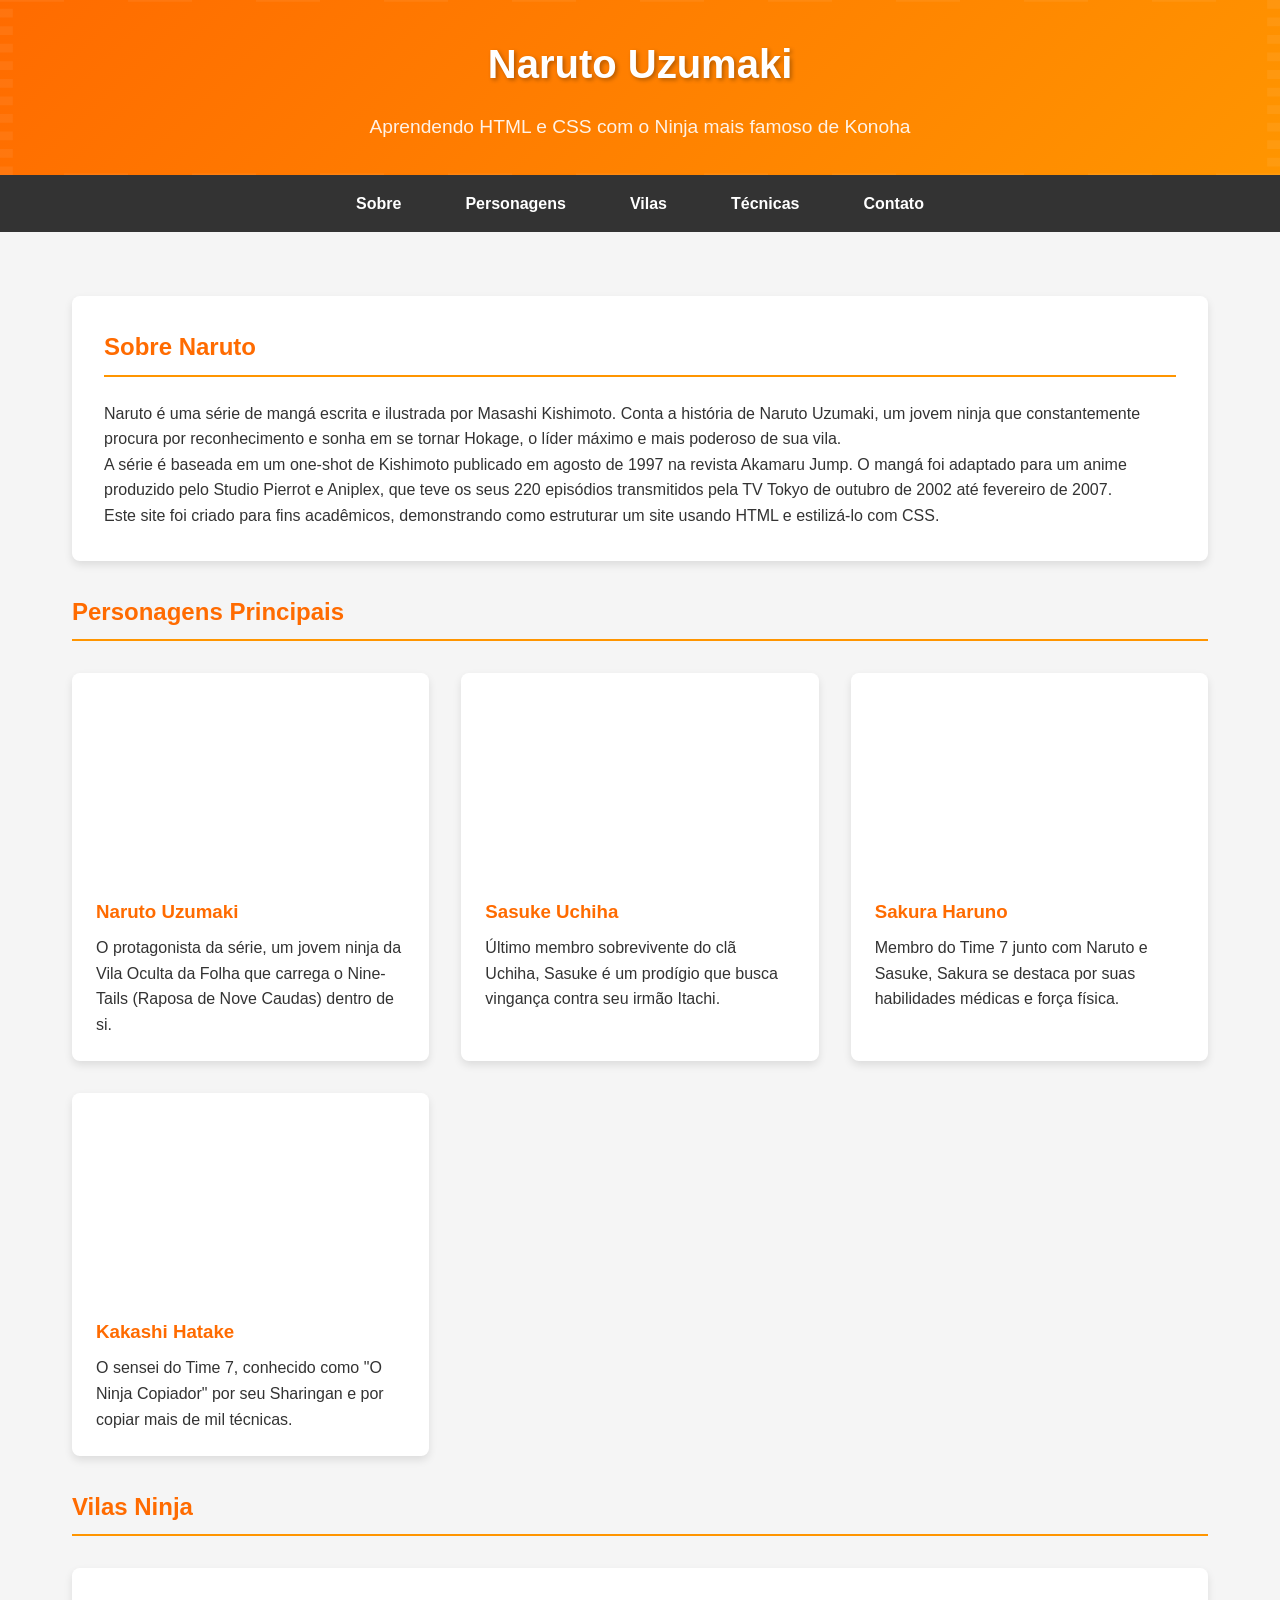
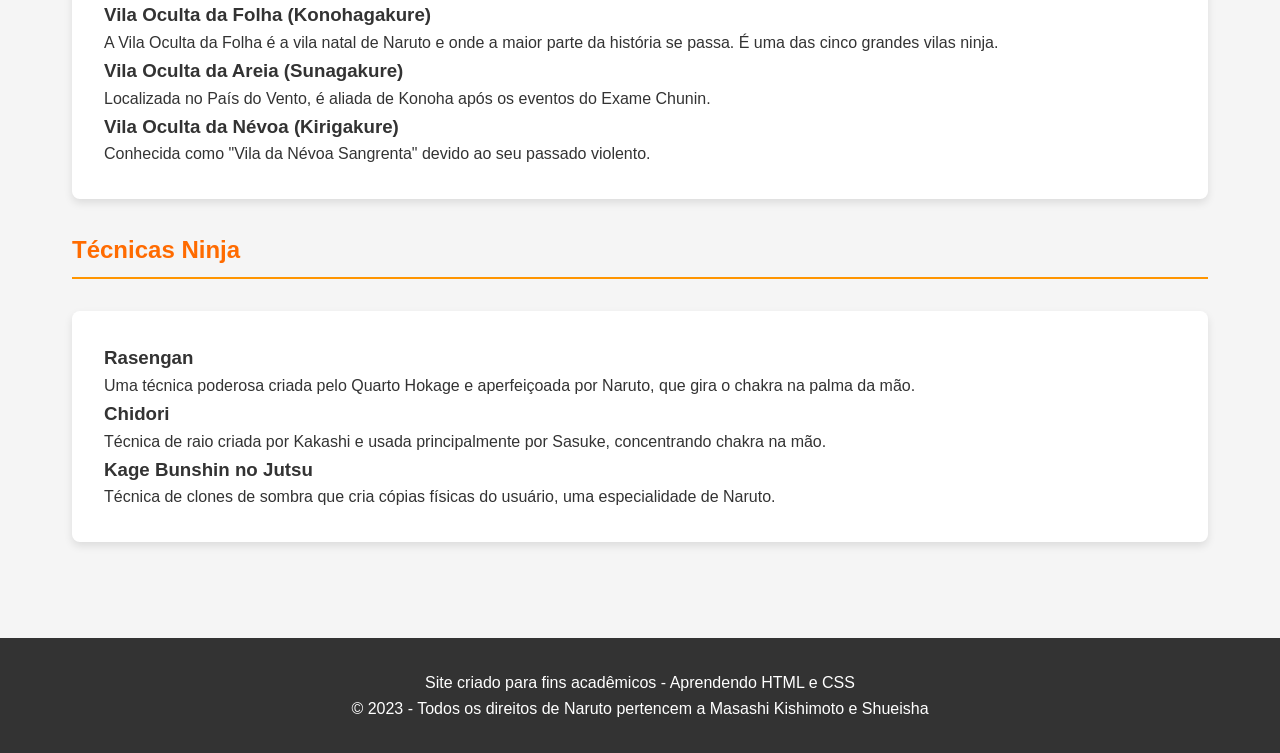
<file: modelo.html>
<!DOCTYPE html>
<html lang="pt-br">
<head>
    <meta charset="UTF-8">
    <meta name="viewport" content="width=device-width, initial-scale=1.0">
    <title>Naruto - Aprendendo HTML e CSS</title>
    <style>
        /* Reset básico e estilos globais */
        * {
            margin: 0;
            padding: 0;
            box-sizing: border-box;
            font-family: 'Segoe UI', Tahoma, Geneva, Verdana, sans-serif;
        }
        
        body {
            background-color: #f5f5f5;
            color: #333;
            line-height: 1.6;
        }
        
        /* Cabeçalho */
        header {
            background: linear-gradient(135deg, #ff6b00, #ff9500);
            color: white;
            text-align: center;
            padding: 2rem 0;
            position: relative;
            overflow: hidden;
        }
        
        header::before {
            content: "";
            position: absolute;
            top: 0;
            left: 0;
            width: 100%;
            height: 100%;
            background: url('data:image/svg+xml;utf8,<svg xmlns="http://www.w3.org/2000/svg" viewBox="0 0 100 100" preserveAspectRatio="none"><path d="M0,0 L100,0 L100,100 L0,100 Z" fill="none" stroke="white" stroke-width="2" stroke-dasharray="5,5" opacity="0.3"/></svg>');
            opacity: 0.2;
        }
        
        .logo {
            font-size: 2.5rem;
            font-weight: bold;
            margin-bottom: 1rem;
            text-shadow: 2px 2px 4px rgba(0, 0, 0, 0.3);
        }
        
        .subtitle {
            font-size: 1.2rem;
            opacity: 0.9;
        }
        
        /* Navegação */
        nav {
            background-color: #333;
            position: sticky;
            top: 0;
            z-index: 100;
        }
        
        nav ul {
            display: flex;
            justify-content: center;
            list-style: none;
        }
        
        nav li {
            padding: 1rem 2rem;
        }
        
        nav a {
            color: white;
            text-decoration: none;
            font-weight: bold;
            transition: color 0.3s;
        }
        
        nav a:hover {
            color: #ff9500;
        }
        
        /* Conteúdo principal */
        .container {
            max-width: 1200px;
            margin: 0 auto;
            padding: 2rem;
        }
        
        .section-title {
            color: #ff6b00;
            margin-bottom: 1.5rem;
            padding-bottom: 0.5rem;
            border-bottom: 2px solid #ff9500;
        }
        
        /* Cards de personagens */
        .characters {
            display: grid;
            grid-template-columns: repeat(auto-fill, minmax(300px, 1fr));
            gap: 2rem;
            margin: 2rem 0;
        }
        
        .character-card {
            background-color: white;
            border-radius: 8px;
            overflow: hidden;
            box-shadow: 0 4px 8px rgba(0, 0, 0, 0.1);
            transition: transform 0.3s, box-shadow 0.3s;
        }
        
        .character-card:hover {
            transform: translateY(-5px);
            box-shadow: 0 8px 16px rgba(0, 0, 0, 0.2);
        }
        
        .character-image {
            height: 200px;
            background-size: cover;
            background-position: center;
        }
        
        .character-info {
            padding: 1.5rem;
        }
        
        .character-name {
            color: #ff6b00;
            margin-bottom: 0.5rem;
        }
        
        /* Seção sobre */
        .about {
            background-color: white;
            padding: 2rem;
            border-radius: 8px;
            margin: 2rem 0;
            box-shadow: 0 4px 8px rgba(0, 0, 0, 0.1);
        }
        
        /* Rodapé */
        footer {
            background-color: #333;
            color: white;
            text-align: center;
            padding: 2rem;
            margin-top: 2rem;
        }
        
        /* Responsividade */
        @media (max-width: 768px) {
            nav ul {
                flex-direction: column;
                align-items: center;
            }
            
            nav li {
                padding: 0.5rem 1rem;
            }
            
            .characters {
                grid-template-columns: 1fr;
            }
        }
        
        /* Animações */
        @keyframes fadeIn {
            from { opacity: 0; transform: translateY(20px); }
            to { opacity: 1; transform: translateY(0); }
        }
        
        .fade-in {
            animation: fadeIn 0.8s ease-out forwards;
        }
        
        .delay-1 { animation-delay: 0.2s; }
        .delay-2 { animation-delay: 0.4s; }
        .delay-3 { animation-delay: 0.6s; }
    </style>
</head>
<body>
    <header>
        <div class="logo">Naruto Uzumaki</div>
        <div class="subtitle">Aprendendo HTML e CSS com o Ninja mais famoso de Konoha</div>
    </header>
    
    <nav>
        <ul>
            <li><a href="#sobre">Sobre</a></li>
            <li><a href="#personagens">Personagens</a></li>
            <li><a href="#vilas">Vilas</a></li>
            <li><a href="#tecnicas">Técnicas</a></li>
            <li><a href="#contato">Contato</a></li>
        </ul>
    </nav>
    
    <div class="container">
        <section id="sobre" class="about fade-in">
            <h2 class="section-title">Sobre Naruto</h2>
            <p>Naruto é uma série de mangá escrita e ilustrada por Masashi Kishimoto. Conta a história de Naruto Uzumaki, um jovem ninja que constantemente procura por reconhecimento e sonha em se tornar Hokage, o líder máximo e mais poderoso de sua vila.</p>
            <p>A série é baseada em um one-shot de Kishimoto publicado em agosto de 1997 na revista Akamaru Jump. O mangá foi adaptado para um anime produzido pelo Studio Pierrot e Aniplex, que teve os seus 220 episódios transmitidos pela TV Tokyo de outubro de 2002 até fevereiro de 2007.</p>
            <p>Este site foi criado para fins acadêmicos, demonstrando como estruturar um site usando HTML e estilizá-lo com CSS.</p>
        </section>
        
        <section id="personagens" class="fade-in delay-1">
            <h2 class="section-title">Personagens Principais</h2>
            <div class="characters">
                <div class="character-card">
                    <div class="character-image" style="background-image: url('https://i.imgur.com/JYw0DAA.png');"></div>
                    <div class="character-info">
                        <h3 class="character-name">Naruto Uzumaki</h3>
                        <p>O protagonista da série, um jovem ninja da Vila Oculta da Folha que carrega o Nine-Tails (Raposa de Nove Caudas) dentro de si.</p>
                    </div>
                </div>
                
                <div class="character-card">
                    <div class="character-image" style="background-image: url('https://i.imgur.com/3QZxQ2a.png');"></div>
                    <div class="character-info">
                        <h3 class="character-name">Sasuke Uchiha</h3>
                        <p>Último membro sobrevivente do clã Uchiha, Sasuke é um prodígio que busca vingança contra seu irmão Itachi.</p>
                    </div>
                </div>
                
                <div class="character-card">
                    <div class="character-image" style="background-image: url('https://i.imgur.com/5vQZQ2a.png');"></div>
                    <div class="character-info">
                        <h3 class="character-name">Sakura Haruno</h3>
                        <p>Membro do Time 7 junto com Naruto e Sasuke, Sakura se destaca por suas habilidades médicas e força física.</p>
                    </div>
                </div>
                
                <div class="character-card">
                    <div class="character-image" style="background-image: url('https://i.imgur.com/7vQZQ2a.png');"></div>
                    <div class="character-info">
                        <h3 class="character-name">Kakashi Hatake</h3>
                        <p>O sensei do Time 7, conhecido como "O Ninja Copiador" por seu Sharingan e por copiar mais de mil técnicas.</p>
                    </div>
                </div>
            </div>
        </section>
        
        <section id="vilas" class="fade-in delay-2">
            <h2 class="section-title">Vilas Ninja</h2>
            <div class="about">
                <h3>Vila Oculta da Folha (Konohagakure)</h3>
                <p>A Vila Oculta da Folha é a vila natal de Naruto e onde a maior parte da história se passa. É uma das cinco grandes vilas ninja.</p>
                
                <h3>Vila Oculta da Areia (Sunagakure)</h3>
                <p>Localizada no País do Vento, é aliada de Konoha após os eventos do Exame Chunin.</p>
                
                <h3>Vila Oculta da Névoa (Kirigakure)</h3>
                <p>Conhecida como "Vila da Névoa Sangrenta" devido ao seu passado violento.</p>
            </div>
        </section>
        
        <section id="tecnicas" class="fade-in delay-3">
            <h2 class="section-title">Técnicas Ninja</h2>
            <div class="about">
                <h3>Rasengan</h3>
                <p>Uma técnica poderosa criada pelo Quarto Hokage e aperfeiçoada por Naruto, que gira o chakra na palma da mão.</p>
                
                <h3>Chidori</h3>
                <p>Técnica de raio criada por Kakashi e usada principalmente por Sasuke, concentrando chakra na mão.</p>
                
                <h3>Kage Bunshin no Jutsu</h3>
                <p>Técnica de clones de sombra que cria cópias físicas do usuário, uma especialidade de Naruto.</p>
            </div>
        </section>
    </div>
    
    <footer id="contato">
        <p>Site criado para fins acadêmicos - Aprendendo HTML e CSS</p>
        <p>©️ 2023 - Todos os direitos de Naruto pertencem a Masashi Kishimoto e Shueisha</p>
    </footer>
    
    <script>
        // Efeito de rolagem suave para os links de navegação
        document.querySelectorAll('nav a').forEach(anchor => {
            anchor.addEventListener('click', function(e) {
                e.preventDefault();
                
                const targetId = this.getAttribute('href');
                const targetElement = document.querySelector(targetId);
                
                window.scrollTo({
                    top: targetElement.offsetTop - 60,
                    behavior: 'smooth'
                });
            });
        });
        
        // Adiciona classe de animação quando o elemento está visível na tela
        const observer = new IntersectionObserver((entries) => {
            entries.forEach(entry => {
                if (entry.isIntersecting) {
                    entry.target.classList.add('fade-in');
                    observer.unobserve(entry.target);
                }
            });
        }, { threshold: 0.1 });
        
        document.querySelectorAll('.fade-in').forEach(element => {
            observer.observe(element);
        });
    </script>
</body>
</html>
</file>
